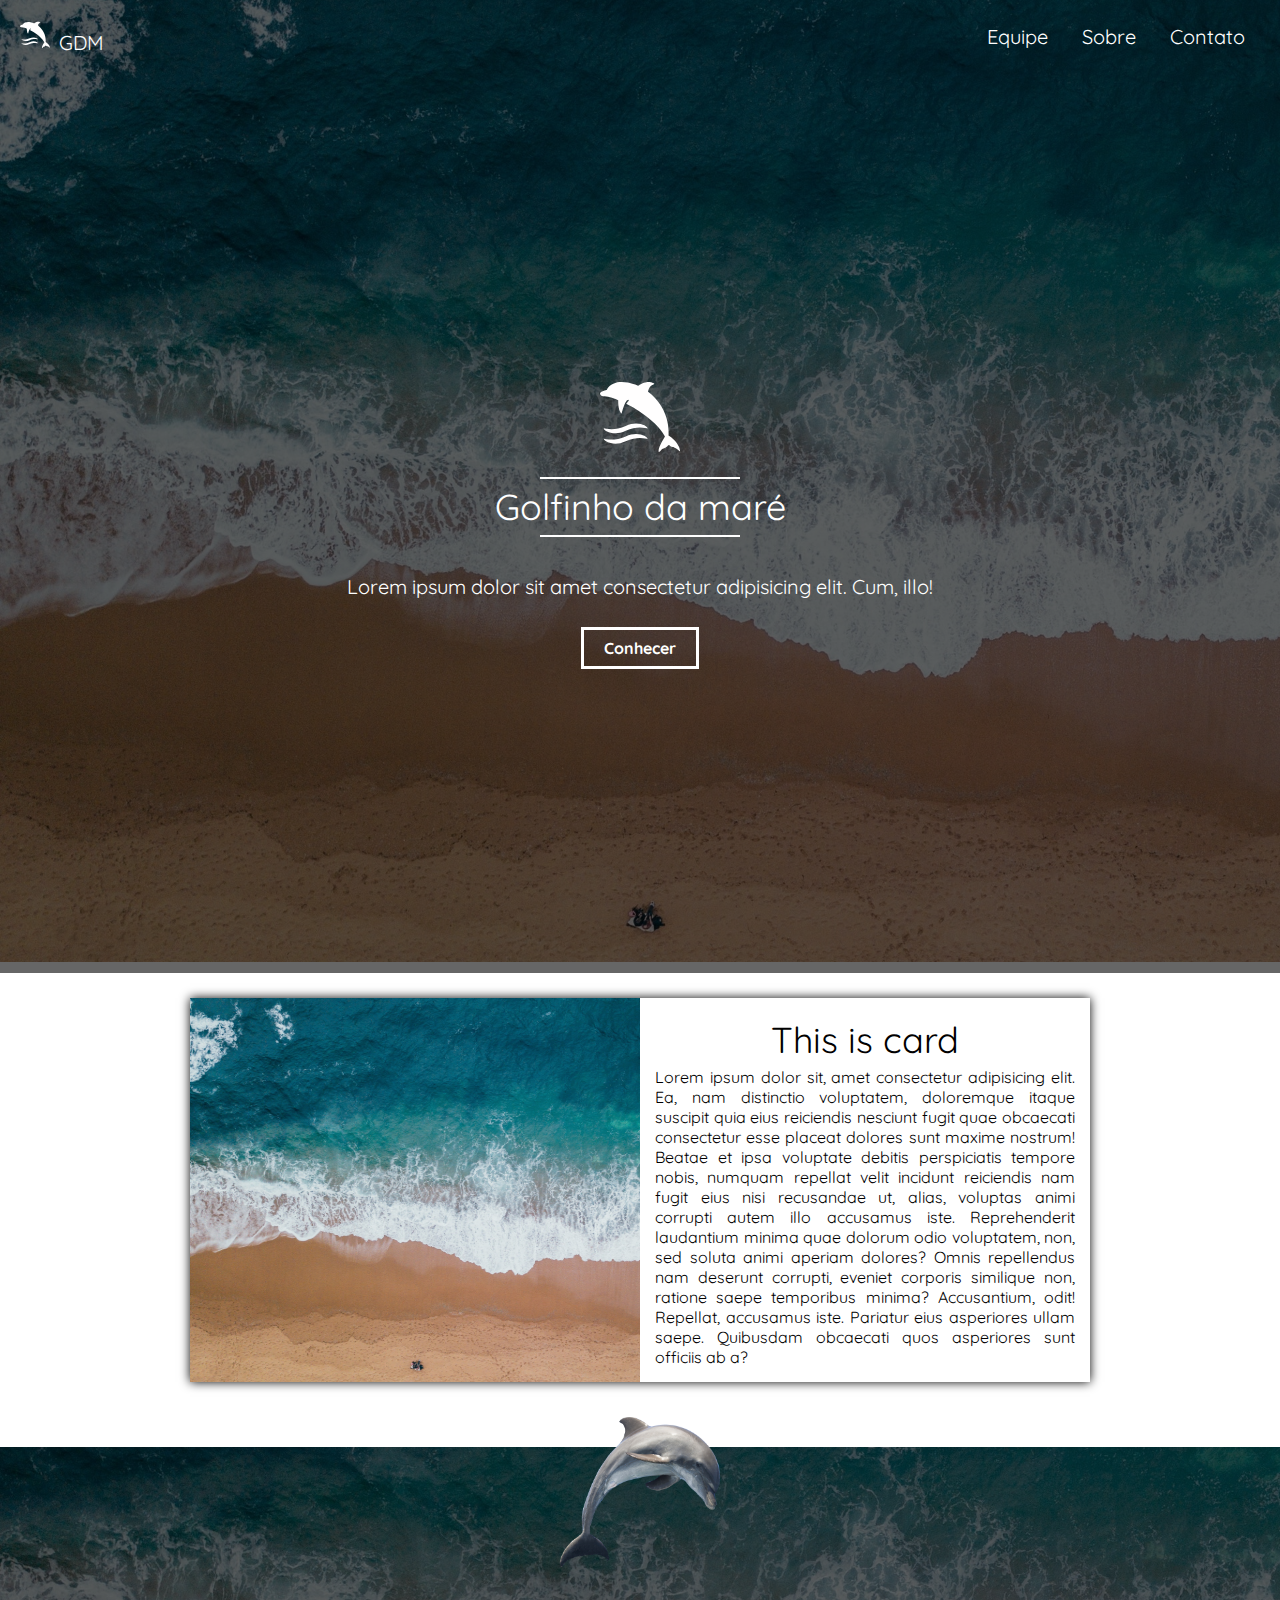
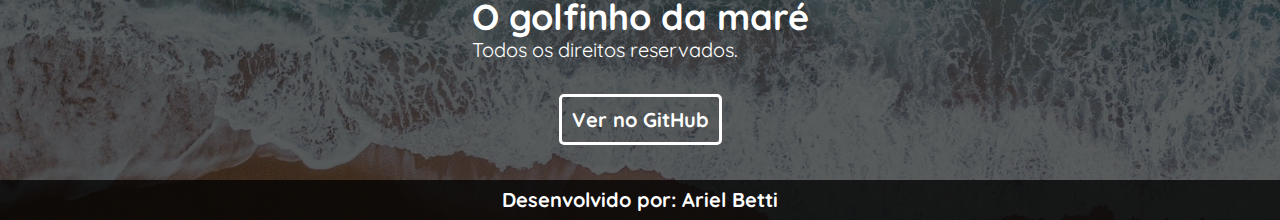
<file: index.html>
<!DOCTYPE html>
<html lang="en">

<head>
    <meta charset="UTF-8">
    <meta name="viewport" content="width=device-width, initial-scale=1.0">
    <meta http-equiv="X-UA-Compatible" content="ie=edge">
    <!--Fonts-->
    <link href="https://fonts.googleapis.com/css?family=Quicksand" rel="stylesheet">
    <!--CSS-->
    <link rel="stylesheet" href="css/generic/reset.css">
    <link rel="stylesheet" href="css/trumps/helpers.css">
    <link rel="stylesheet" href="css/bases/bases.css">
    <link rel="stylesheet" href="css/components/headercomponents.css">
    <link rel="stylesheet" href="css/objects/objectsheader.css">
    <link rel="stylesheet" href="css/components/maincomponents.css">
    <link rel="stylesheet" href="css/objects/objectsmain.css">
    <link rel="stylesheet" href="css/components/footercomponents.css">
    <link rel="stylesheet" href="css/objects/footerobjects.css">
    <title>Golfinho da maré</title>
</head>

<body>
    <header class="myapp-header">
        <nav id="menu-desktop" class="nav-header color-overflow">
            <div class="logo-header">
                <img class="logo" src="image/dolphin.svg" alt="Logo do site">
                <a class="nome-site">GDM</a>
            </div>
            <div id="btn-ativa" class="nav-mobile"></div>
            <div class="nav-menu">
                <a class="itemmenu" href="#">Equipe</a>
                <a class="itemmenu" href="#">Sobre</a>
                <a class="itemmenu" href="#">Contato</a>
            </div>
        </nav>
        <nav id="mobile-container" class="mobile-menu color-mobile">
            <div id="animemenu" class="anime">
            <a class="itemmenu" href="#">Equipe</a>
            <a class="itemmenu" href="#">Sobre</a>
            <a class="itemmenu" href="#">Contato</a>
            </div>
        </nav>
        <section class="content-header color-overflow">
            <img class="photo-header" src="image/dolphin.svg">
            <h1 class="title-header">Golfinho da maré</h1>
            <p class="text-header">Lorem ipsum dolor sit amet consectetur adipisicing elit. Cum, illo!</p>
            <a class="btn-header" href="#">Conhecer</a>
        </section>
    </header>
    <main class="myapp-main">

        <section class="card-section">
            <div class="cardphoto">
                <img class="photo" src="image/banner.jpg" alt="Foto da maré">
            </div>
            <div class="cardcontent">
                <div class="infocontent">
                    <h2 class="titlecard">This is card</h2>
                    <p class="textcard">
                        Lorem ipsum dolor sit, amet consectetur adipisicing elit. Ea, nam distinctio voluptatem, doloremque itaque suscipit quia
                        eius reiciendis nesciunt fugit quae obcaecati consectetur esse placeat dolores sunt maxime nostrum!
                        Beatae et ipsa voluptate debitis perspiciatis tempore nobis, numquam repellat velit incidunt reiciendis
                        nam fugit eius nisi recusandae ut, alias, voluptas animi corrupti autem illo accusamus iste. Reprehenderit
                        laudantium minima quae dolorum odio voluptatem, non, sed soluta animi aperiam dolores? Omnis repellendus
                        nam deserunt corrupti, eveniet corporis similique non, ratione saepe temporibus minima? Accusantium,
                        odit! Repellat, accusamus iste. Pariatur eius asperiores ullam saepe. Quibusdam obcaecati quos asperiores
                        sunt officiis ab a?
                    </p>
                </div>
            </div>
        </section>

    </main>
    <footer class="myapp-footer">
        <div class="content color-overflow">
            <div class="dolphin">
                <img class="photo" src="image/dolphin.png" alt="Golfinho">
            </div>
            <div class="social">

            </div>
            <div class="direitos">
                <h2 class="title">O golfinho da maré</h2>
                <p class="direito">Todos os direitos reservados.</p>
            </div>
            <div class="btngit">
                <a class="github" href="https://github.com/ArielBetti/NEFE-projeto">Ver no GitHub</a>
            </div>
        </div>
        <div class="creditos">
            <a class="link" href="https://github.com/ArielBetti">Desenvolvido por: Ariel Betti</a>
        </div>
    </footer>
    <script src="js/main.js"></script>
</body>

</html>
</file>
<file: css/trumps/helpers.css>
.color-overflow {
    background-color: rgba(0, 0, 0, 0.6) !important;
    padding: 0;
    margin: 0;
}

.color-mobile {
    background-color: rgba(0, 0, 0, 0.8) !important;
}

._activemenu {
    height: 100% !important;
    overflow: inherit !important;
    transform: translateY(0px) !important;
}
</file>
<file: css/bases/bases.css>
body {
    font-family: 'Quicksand', sans-serif;
}

.logo {
    height: 30px;
}

.nome-site {
    color: #fff;
    font-size: 1.25em;
    padding-left: 5px;
}

.btngit{
    padding: 50px;
}

.github {
    background-color: transparent;
    color: #fff;
    font-size: 1.25em;
    font-weight: bold;
    border: solid 3px #fff;
    text-decoration: none;
    padding: 10px;
    border-radius: 5px;
    transition: 250ms;
}

.github:hover {
    background-color: #fff;
    color: #000;
}

.creditos{
    display: flex;
    justify-content: center;
    align-items: center;
    background-color: rgba(0,0,0,0.9);
    margin: 0;
}

.creditos > .link {
    color: #fff;
    font-size: 1.25em;
    text-decoration: none;
    font-weight: bold;
    padding: 10px;
}
</file>
<file: css/components/headercomponents.css>
.myapp-header {
    background-image: url("../../image/banner.jpg");
    background-repeat: no-repeat;
    background-position: center;
    background-attachment: fixed;
    background-size: cover;
}

.content-header {
    height: 100vh;
    display: flex;
    flex-direction: column;
    justify-content: center;
    align-items: center;
    text-align: center;
}

.photo-header {
    height: 80px;
    padding-bottom: 10px;
}

.title-header {
    font-size: 2.25em;
    color: #fff;
}

.title-header::before, .title-header::after {
    content: "";
    height: 2px;
    width: 200px;
    margin:  10px auto 10px auto;
    display: block;
    background-color: #fff;
}

.text-header {
    color: #fff;
    font-size: 1.25em;
    padding: 30px;
}

.btn-header {
    background-color: transparent;
    border: 3px solid #fff;
    padding: 10px 20px;
    text-decoration: none;
    color: #fff;
    font-weight: bold;
    cursor: pointer;
    transition: 300ms;
}

.btn-header:hover {
    background-color: rgba(0, 121, 107, 0.6);
}

.nav-header {
    display: flex;
    flex-direction: row;
    justify-content: space-between;
    align-items: center;
    padding: 20px;
    transition: 0ms;
}

.nav-mobile {
    background-image: url("../../image/menu.svg");
    background-repeat: no-repeat;
    background-size: cover;
    height: 30px;
    width: 30px;
    cursor: pointer;
}

.mobile-menu {
    display: flex;
    flex-direction: column;
    text-align: center;
    width: 100%;
    height: 0px;
    overflow: hidden;
}

@media(min-width: 471px) {
    .nav-mobile {
        display: none;
    }
}

@media(max-width: 470px) {
    .nav-menu {
        display: none;
    }
}
</file>
<file: css/objects/objectsheader.css>
.itemmenu {
    color: #fff;
    font-size: 1.25em;
    padding: 15px;
    text-decoration: none;
}

.anime {
    display: flex;
    justify-content: center;
    align-items: center;
    flex-direction: column;
    transform: translateY(-300px);
    transition: 500ms;
}

@media(min-width: 471px) {
    .anime {
        display: none;
    }
}
</file>
<file: css/components/maincomponents.css>
.myapp-main {
    background-color: #fff;
    display: flex;
    justify-content: center;
    align-items: center;
    flex-direction: column;
}

.card-section {
    margin-top: 25px;
    margin-bottom: 25px;
    display: flex;
    flex-direction: row;
    justify-content: center;
    max-width: 900px;
    background-color: #fff;
    box-shadow: 0px 0px 10px 0px #000;
}

.cardphoto {
    width: 100%;
}

.cardphoto > .photo {
    height: 100%;
    width: 100%;
}

.cardcontent {

}

.cardcontent {
    display: flex;
    justify-content: center;
    align-content: center;
    flex-direction: column;
    width: 100%;
}

.infocontent {
    display: flex;
    justify-content: center;
    align-items: center;
    flex-direction: column;
    padding: 15px;
    text-align: justify;
}

.titlecard {
    font-size: 2.25em;
    text-align: center;
    line-height: 1.5em;
}

.textcard {
    line-height: 1.25em;
}   

@media(max-width: 970px) {
    .card-section {
        flex-direction: column;
        max-width: 600px;
    }
}

@media(max-width: 745px) {
    .card-section {
        max-width: 360px;
    }
}
</file>
<file: css/objects/objectsmain.css>
.cardicons {
    height: 30px;
    padding: 5px;
}
</file>
<file: css/components/footercomponents.css>
.myapp-footer {
  background-image: url("../../image/banner.jpg");
  background-repeat: no-repeat;
  background-size: cover;
  background-position: center;
  width: 100%;
  margin-top: 40px;
}
</file>
<file: css/objects/footerobjects.css>
.myapp-footer > .content > .dolphin > .photo{
    height: 150px;
    transform: translateY(-30px);
}

.myapp-footer > .content {
    display: flex;
    flex-direction: column;
    justify-content: center;
    align-items: center;
}

.content > .direitos > .title {
    font-size: 2.25em;
    color: #fff;
    font-weight: bold;
    padding-bottom: 5px;
}

.content > .direitos > .direito { 
    font-size: 1.25em;
    color: #fff;
}

@media(max-width: 685px) {
    .myapp-footer > .content > .dolphin > .photo{
        height: 150px;
    }
    .myapp-footer > .content {
        padding-bottom: 30px;
    }
}

@media(max-width: 325px) {
    .myapp-footer > .content {
        text-align: center;
    }
}
</file>
